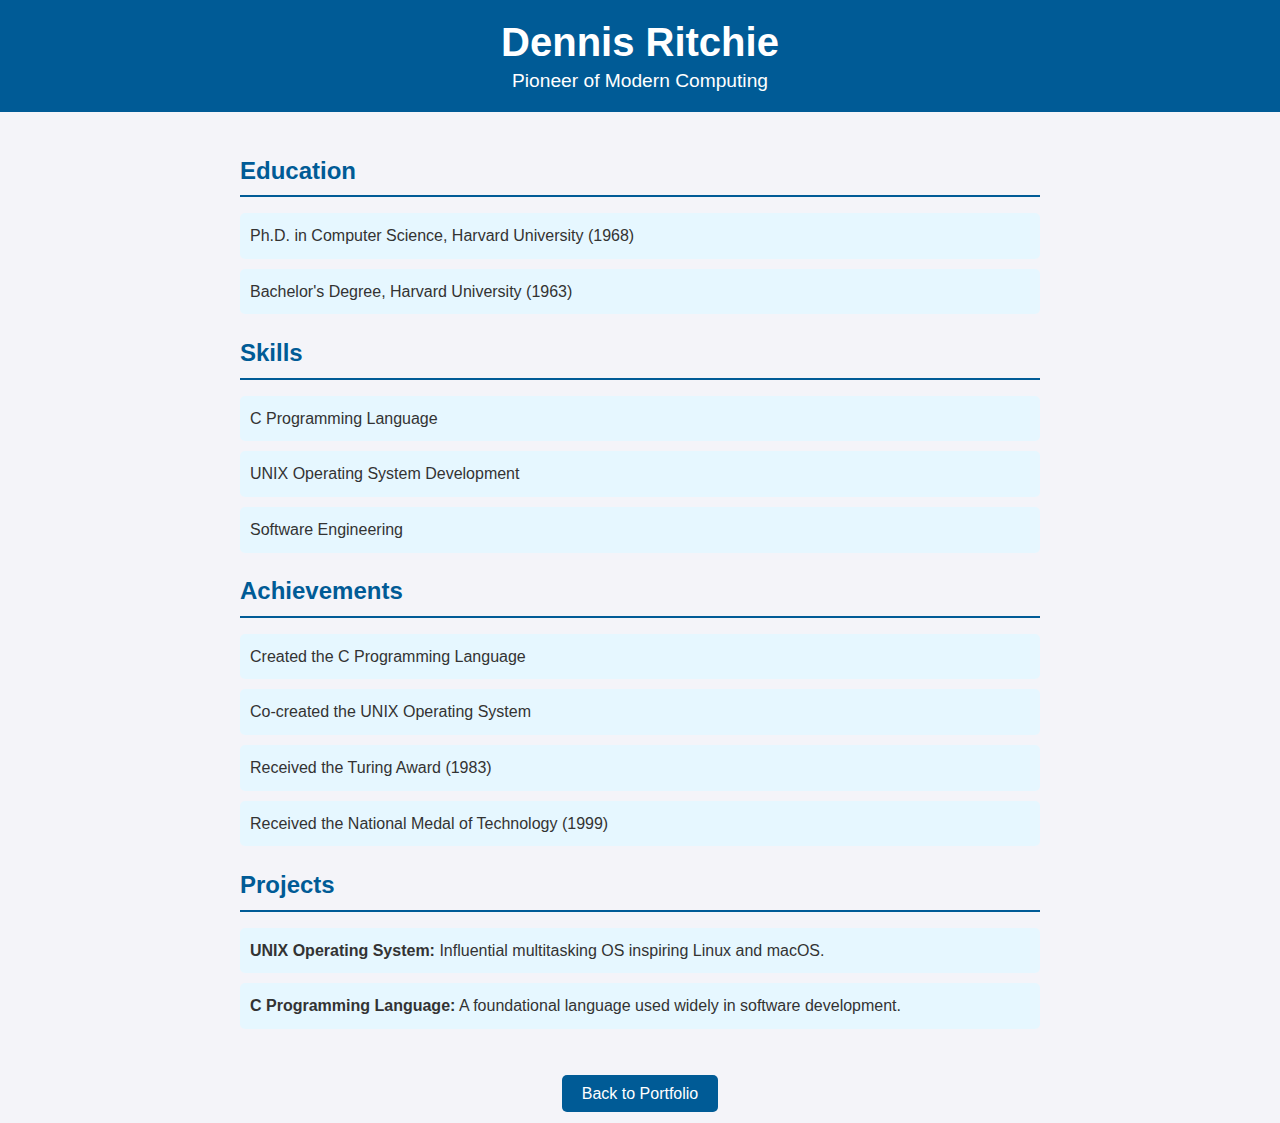
<file: resume.html>
<!DOCTYPE html>
<html lang="en">
<head>
    <meta charset="UTF-8">
    <meta name="viewport" content="width=device-width, initial-scale=1.0">
    <title>Dennis Ritchie's Resume</title>
    <link rel="stylesheet" href="resume.css">
</head>
<body>
    <!-- Resume Header -->
    <header class="resume-header">
        <h1>Dennis Ritchie</h1>
        <p>Pioneer of Modern Computing</p>
    </header>

    <!-- Resume Content -->
    <section class="resume-content">
        <h2>Education</h2>
        <ul>
            <li>Ph.D. in Computer Science, Harvard University (1968)</li>
            <li>Bachelor's Degree, Harvard University (1963)</li>
        </ul>

        <h2>Skills</h2>
        <ul>
            <li>C Programming Language</li>
            <li>UNIX Operating System Development</li>
            <li>Software Engineering</li>
        </ul>

        <h2>Achievements</h2>
        <ul>
            <li>Created the C Programming Language</li>
            <li>Co-created the UNIX Operating System</li>
            <li>Received the Turing Award (1983)</li>
            <li>Received the National Medal of Technology (1999)</li>
        </ul>

        <h2>Projects</h2>
        <ul>
            <li><strong>UNIX Operating System:</strong> Influential multitasking OS inspiring Linux and macOS.</li>
            <li><strong>C Programming Language:</strong> A foundational language used widely in software development.</li>
        </ul>
    </section>

    <!-- Back to Portfolio Button -->
    <footer class="resume-footer">
        <a href="index.html" class="back-button">Back to Portfolio</a>
    </footer>
</body>
</html>
</file>
<file: resume.css>
/* General Styles */
body {
    font-family: Arial, sans-serif;
    margin: 0;
    padding: 0;
    background-color: #f4f4f9;
    color: #333;
}

.resume-header {
    background-color: #005b96;
    color: white;
    text-align: center;
    padding: 20px 0;
}

.resume-header h1 {
    margin: 0;
    font-size: 2.5rem;
}

.resume-header p {
    margin: 5px 0 0;
    font-size: 1.2rem;
}

.resume-content {
    padding: 20px;
    max-width: 800px;
    margin: 0 auto;
    line-height: 1.6;
}

.resume-content h2 {
    color: #005b96;
    border-bottom: 2px solid #005b96;
    padding-bottom: 5px;
    margin-bottom: 15px;
}

.resume-content ul {
    list-style: none;
    padding: 0;
}

.resume-content ul li {
    background: #e6f7ff;
    margin: 10px 0;
    padding: 10px;
    border-radius: 5px;
}

.resume-footer {
    text-align: center;
    padding: 20px;
    background-color: #f4f4f9;
}

.back-button {
    text-decoration: none;
    background: #005b96;
    color: white;
    padding: 10px 20px;
    border-radius: 5px;
    transition: background 0.3s;
}

.back-button:hover {
    background: #003b63;
}
</file>
